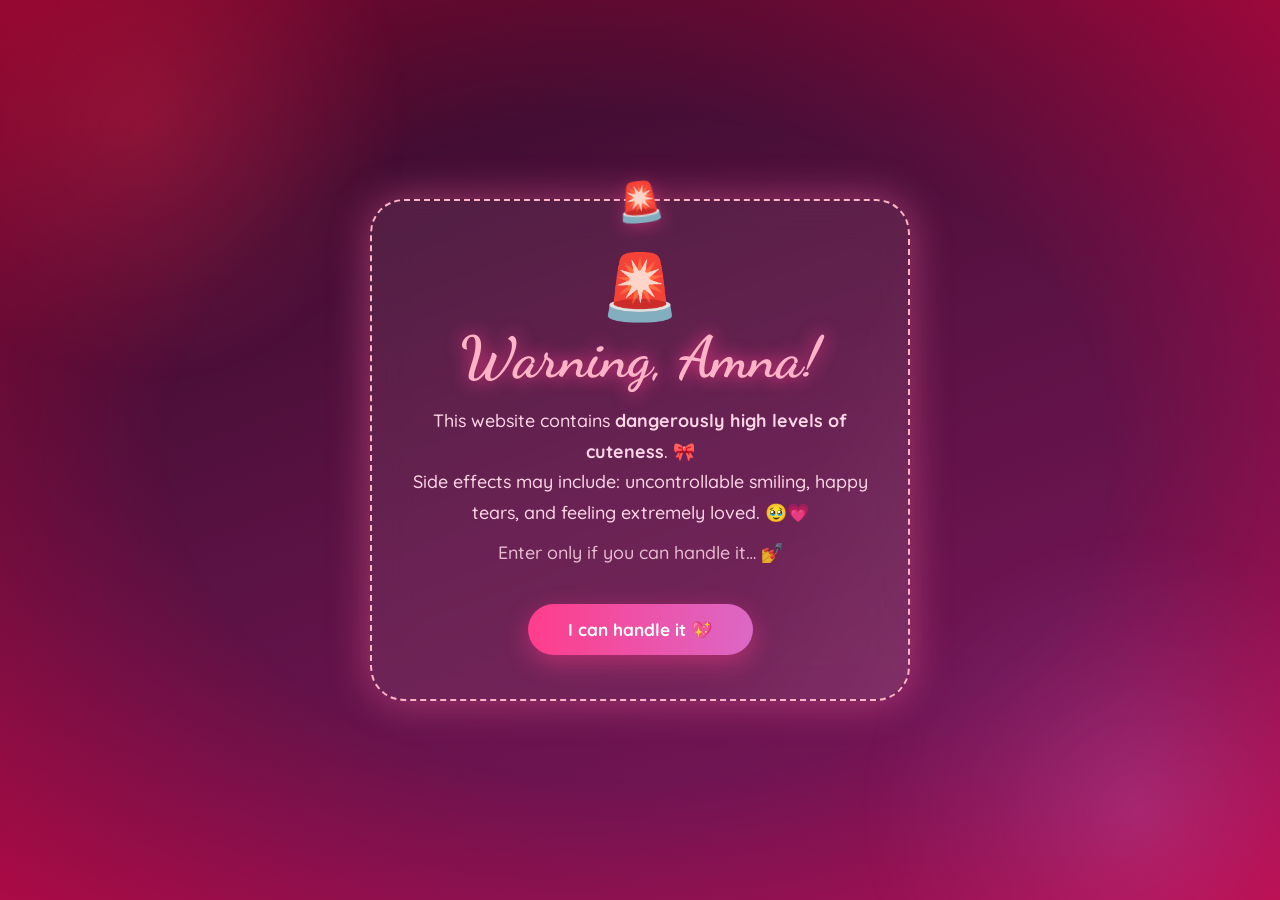
<file: index.html>
<!DOCTYPE html>
<html lang="en">
<head>
  <meta charset="UTF-8" />
  <meta name="viewport" content="width=device-width, initial-scale=1.0" />
  <title>⚠️ Warning, Pookie ⚠️</title>
  <link href="https://fonts.googleapis.com/css2?family=Dancing+Script:wght@700&family=Quicksand:wght@400;500;600;700&display=swap" rel="stylesheet">
  <link rel="icon" href="data:image/svg+xml,<svg xmlns='http://www.w3.org/2000/svg' viewBox='0 0 100 100'><text y='.9em' font-size='90'>🚨</text></svg>">
  <link rel="stylesheet" href="style.css" />
</head>

<body class="intro-page">
  <div class="siren-overlay"></div>
  <audio id="warning-audio" loop><source src="warning.mp3" type="audio/mpeg" /></audio>
  <audio id="blast-audio" preload="auto"><source src="exploision.mp3" type="audio/mpeg" /></audio>

  <div class="card">
    <span class="warn-emoji">🚨</span>
    <h1 class="title">Warning, Amna!</h1>
    <p class="sub">
      This website contains <b>dangerously high levels of cuteness</b>. 🎀<br>
      Side effects may include: uncontrollable smiling, happy tears,
      and feeling extremely loved. 🥹💗
    </p>
    <p class="sub" style="opacity:0.85;">Enter only if you can handle it… 💅</p>
    <button class="btn" onclick="blastAndGo()">I can handle it 💖</button>
  </div>

  <div id="blast"><span class="boom">💖</span></div>

  <script src="script.js"></script>
  <script>
    const warnAudio = document.getElementById('warning-audio');
    let entering = false;

    /* 🚨 beeping siren loops while she's on this page */
    window.addEventListener("DOMContentLoaded", () => {
      warnAudio.volume = 0.6;
      warnAudio.play().catch(() => {
        /* browsers block autoplay until first tap — start beeping on first interaction */
        const playOnce = () => {
          if (!entering) warnAudio.play().catch(() => {});
          document.removeEventListener('pointerdown', playOnce);
        };
        document.addEventListener('pointerdown', playOnce);
      });
    });

    function blastAndGo() {
      if (entering) return;
      entering = true;
      warnAudio.pause();
      const boom = document.getElementById('blast-audio');
      boom.volume = 0.8;
      boom.play().catch(() => {});
      confettiBurst(150);
      document.getElementById('blast').classList.add('explode');
      setTimeout(() => { window.location.href = 'password.html'; }, 900);
    }
  </script>
</body>
</html>
</file>
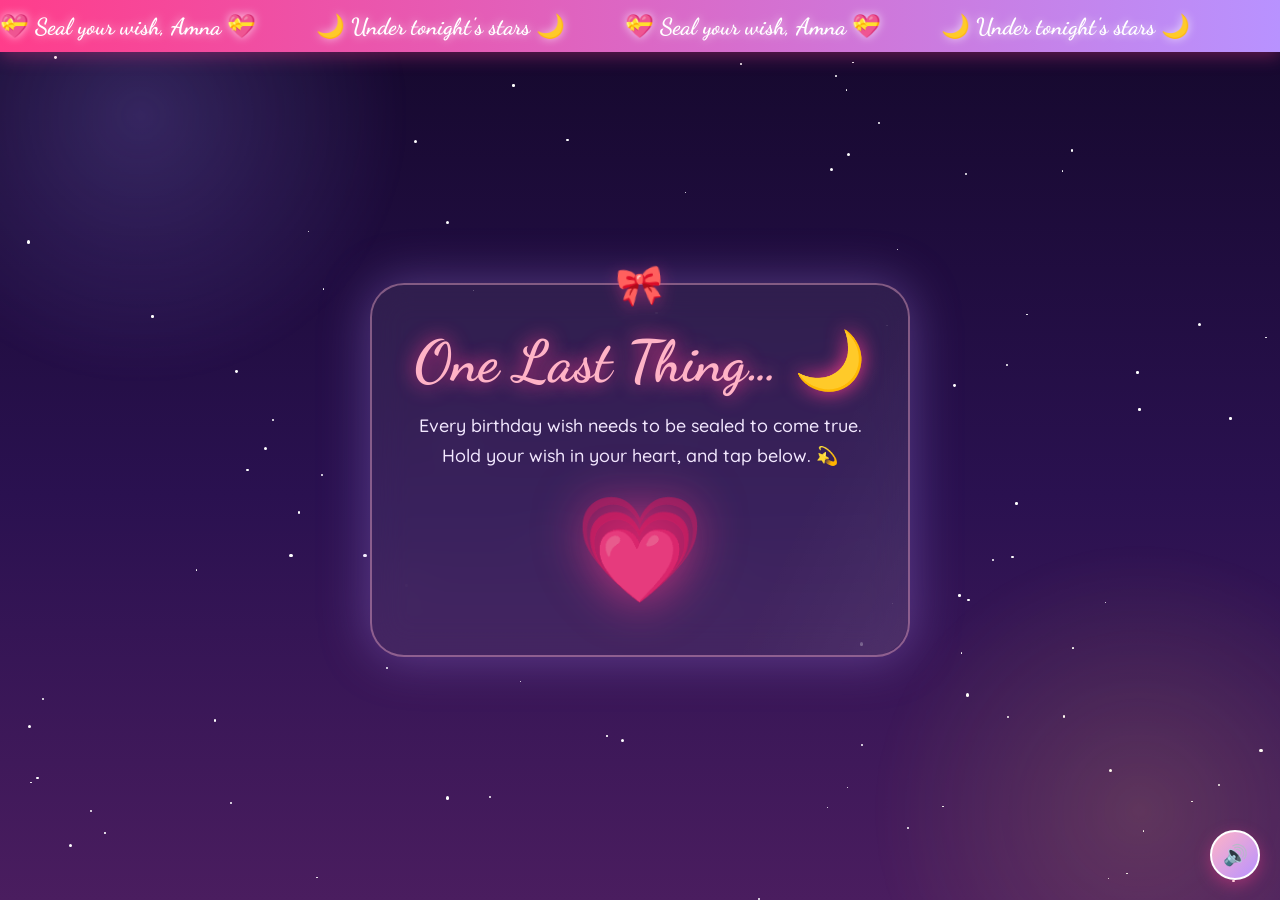
<file: end.html>
<!DOCTYPE html>
<html lang="en">
<head>
  <meta charset="UTF-8" />
  <meta name="viewport" content="width=device-width, initial-scale=1.0" />
  <title>Sealed Forever, Amna 💝</title>
  <link href="https://fonts.googleapis.com/css2?family=Dancing+Script:wght@700&family=Quicksand:wght@400;500;600;700&display=swap" rel="stylesheet">
  <link rel="icon" href="data:image/svg+xml,<svg xmlns='http://www.w3.org/2000/svg' viewBox='0 0 100 100'><text y='.9em' font-size='90'>🌙</text></svg>">
  <link rel="stylesheet" href="style.css" />
</head>

<body class="end-page">
  <div class="banner">
    <div class="scrolling-text">
      <span>💝 Seal your wish, Amna 💝</span>
      <span>🌙 Under tonight's stars 🌙</span>
      <span>💝 Seal your wish, Amna 💝</span>
      <span>🌙 Under tonight's stars 🌙</span>
    </div>
  </div>

  <audio id="bgMusic" autoplay loop><source src="birthday.mp3" type="audio/mpeg" /></audio>

  <div class="shooting-star"></div>
  <div class="shooting-star s2"></div>
  <div class="shooting-star s3"></div>

  <div class="card">
    <h1 class="title">One Last Thing… 🌙</h1>
    <p class="sub" id="hint">
      Every birthday wish needs to be sealed to come true.<br>
      Hold your wish in your heart, and tap below. 💫
    </p>

    <span class="big-heart" id="heart" onclick="sealWish()">💗</span>

    <div class="sealed" id="sealed">
      <p class="sub script" style="font-size:2rem;color:#ffb3c6;">Wish sealed forever ✨</p>
      <p class="sub">
        No matter where life takes you, Amna,
        this little corner of the internet will always be yours
        proof that on your 21st birthday, someone thought
        you deserved the whole universe. 🌌
      </p>
      <p class="sub">
        Happy 21st Birthday, pookie.<br>
        <b>You'll always have a best friend in me.</b> 🩷
      </p>
      <p class="sub script" style="font-size:1.6rem;color:#ffb3c6;">
        Even your silence talks to me 🫶<br>— Farhan
      </p>
    </div>
  </div>

  <button class="mute-btn" id="muteBtn">🔊</button>

  <script src="script.js"></script>
  <script>
    /* 🌟 starry sky */
    for (let i = 0; i < 110; i++) {
      const s = document.createElement('div');
      s.className = 'star';
      const size = Math.random() * 2.6 + 1;
      s.style.cssText = `width:${size}px;height:${size}px;left:${Math.random()*100}vw;top:${Math.random()*100}vh;animation-delay:${Math.random()*3}s;animation-duration:${2+Math.random()*3}s`;
      document.body.appendChild(s);
    }

    function sealWish() {
      const heart = document.getElementById('heart');
      if (heart.classList.contains('gone')) return;
      heart.classList.add('gone');
      document.getElementById('hint').style.display = 'none';
      setTimeout(() => {
        heart.style.display = 'none';
        document.getElementById('sealed').classList.add('show');
      }, 550);
    }
  </script>
</body>
</html>
</file>
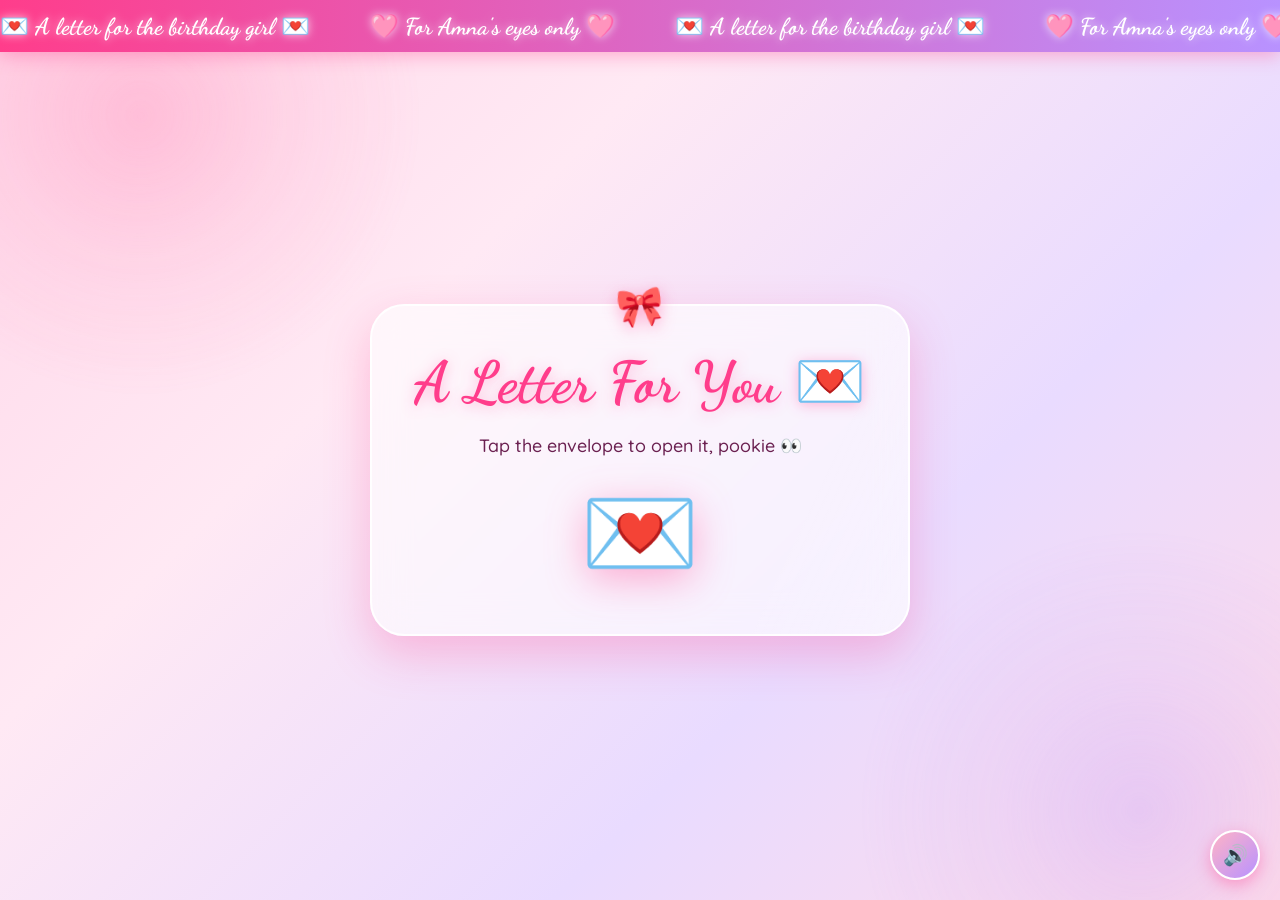
<file: final.html>
<!DOCTYPE html>
<html lang="en">
<head>
  <meta charset="UTF-8" />
  <meta name="viewport" content="width=device-width, initial-scale=1.0" />
  <title>A Letter For You, Amna 💌</title>
  <link href="https://fonts.googleapis.com/css2?family=Dancing+Script:wght@700&family=Quicksand:wght@400;500;600;700&display=swap" rel="stylesheet">
  <link rel="icon" href="data:image/svg+xml,<svg xmlns='http://www.w3.org/2000/svg' viewBox='0 0 100 100'><text y='.9em' font-size='90'>💌</text></svg>">
  <link rel="stylesheet" href="style.css" />
</head>

<body>
  <div class="banner">
    <div class="scrolling-text">
      <span>💌 A letter for the birthday girl 💌</span>
      <span>🩷 For Amna's eyes only 🩷</span>
      <span>💌 A letter for the birthday girl 💌</span>
      <span>🩷 For Amna's eyes only 🩷</span>
    </div>
  </div>

  <audio id="bgMusic" autoplay loop><source src="birthday.mp3" type="audio/mpeg" /></audio>

  <div class="card">
    <h1 class="title">A Letter For You 💌</h1>
    <p class="sub" id="tapHint">Tap the envelope to open it, pookie 👀</p>

    <span class="envelope" id="env" onclick="openLetter()">💌</span>

    <div class="letter" id="letter">
      <div class="paper">
        <p class="salute">Dear Amna,</p>
        <p>
          Happy 21st birthday, pookie! 🩷 I hope you know how special you are
          not just today, but every single day. Thank you for every laugh,
          every late-night talk, and every memory we've made together.
        </p>
        <p>
          The world is brighter, softer, and a whole lot cuter with you in it.
          Here's to 21, may it be your most magical chapter yet. 🥂✨
        </p>
        <p class="sign">Even your silence talks to me 🫶<br>— Farhan</p>
      </div>
      <div style="text-align:center;">
        <button class="btn" onclick="location.href='reasons.html'">Why you're so special ✨</button>
      </div>
    </div>
  </div>

  <button class="mute-btn" id="muteBtn">🔊</button>

  <script src="script.js"></script>
  <script>
    function openLetter() {
      document.getElementById('letter').classList.add('open');
      document.getElementById('env').style.display = 'none';
      document.getElementById('tapHint').style.display = 'none';
      confettiBurst(160);
    }
  </script>
</body>
</html>
</file>
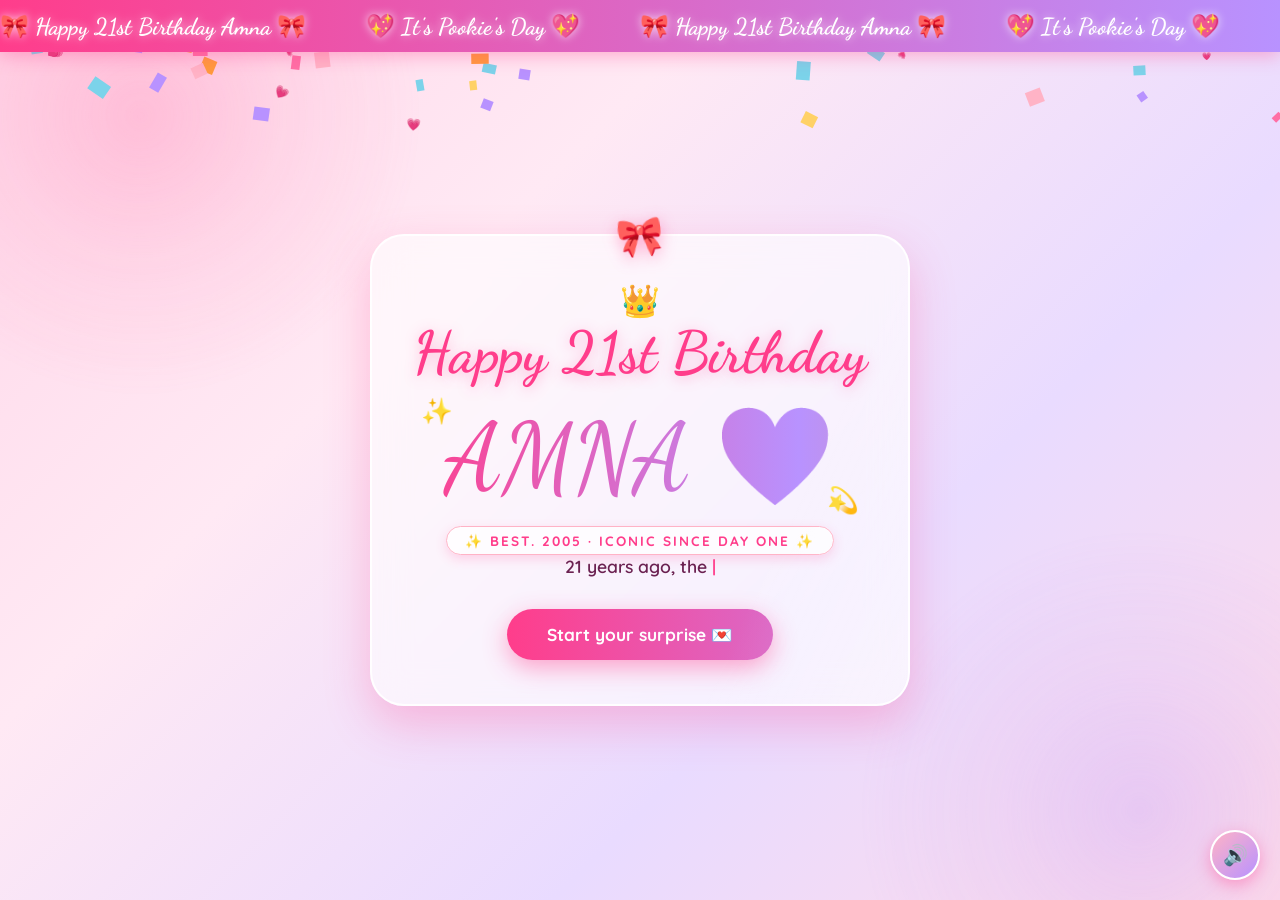
<file: main.html>
<!DOCTYPE html>
<html lang="en">
<head>
  <meta charset="UTF-8" />
  <meta name="viewport" content="width=device-width, initial-scale=1.0" />
  <title>Happy 21st Birthday Amna ❤️</title>
  <link href="https://fonts.googleapis.com/css2?family=Dancing+Script:wght@700&family=Quicksand:wght@400;500;600;700&display=swap" rel="stylesheet">
  <link rel="icon" href="data:image/svg+xml,<svg xmlns='http://www.w3.org/2000/svg' viewBox='0 0 100 100'><text y='.9em' font-size='90'>🎂</text></svg>">
  <link rel="stylesheet" href="style.css" />
</head>

<body>
  <div class="banner">
    <div class="scrolling-text">
      <span>🎀 Happy 21st Birthday Amna 🎀</span>
      <span>💖 It's Pookie's Day 💖</span>
      <span>🎀 Happy 21st Birthday Amna 🎀</span>
      <span>💖 It's Pookie's Day 💖</span>
    </div>
  </div>

  <audio id="bgMusic" autoplay loop><source src="birthday.mp3" type="audio/mpeg" /></audio>

  <div class="card">
    <span class="crown">👑</span>
    <h1 class="title">Happy 21st Birthday</h1>
    <span class="name-glow">AMNA ❤️</span>
    <span class="est-badge">✨ BEST. 2005 · ICONIC SINCE DAY ONE ✨</span>
    <p class="typewriter" id="type"></p>
    <button class="btn" onclick="location.href='wish.html'">Start your surprise 💌</button>
  </div>

  <button class="mute-btn" id="muteBtn">🔊</button>

  <script src="script.js"></script>
  <script>
    /* ⌨️ typewriter */
    const lines = [
      "21 years ago, the world got so much prettier 🎀",
      "Today is all about YOU, pookie 🩷",
      "Certified cutie since day one ✨"
    ];
    const typeEl = document.getElementById('type');
    let li = 0, ci = 0, deleting = false;
    (function type() {
      const line = lines[li];
      typeEl.textContent = line.slice(0, ci);
      if (!deleting && ci < line.length) { ci++; setTimeout(type, 55); }
      else if (!deleting) { deleting = true; setTimeout(type, 2200); }
      else if (ci > 0) { ci--; setTimeout(type, 25); }
      else { deleting = false; li = (li + 1) % lines.length; setTimeout(type, 400); }
    })();

    window.addEventListener('load', () => setTimeout(() => confettiBurst(220), 600));
  </script>
</body>
</html>
</file>
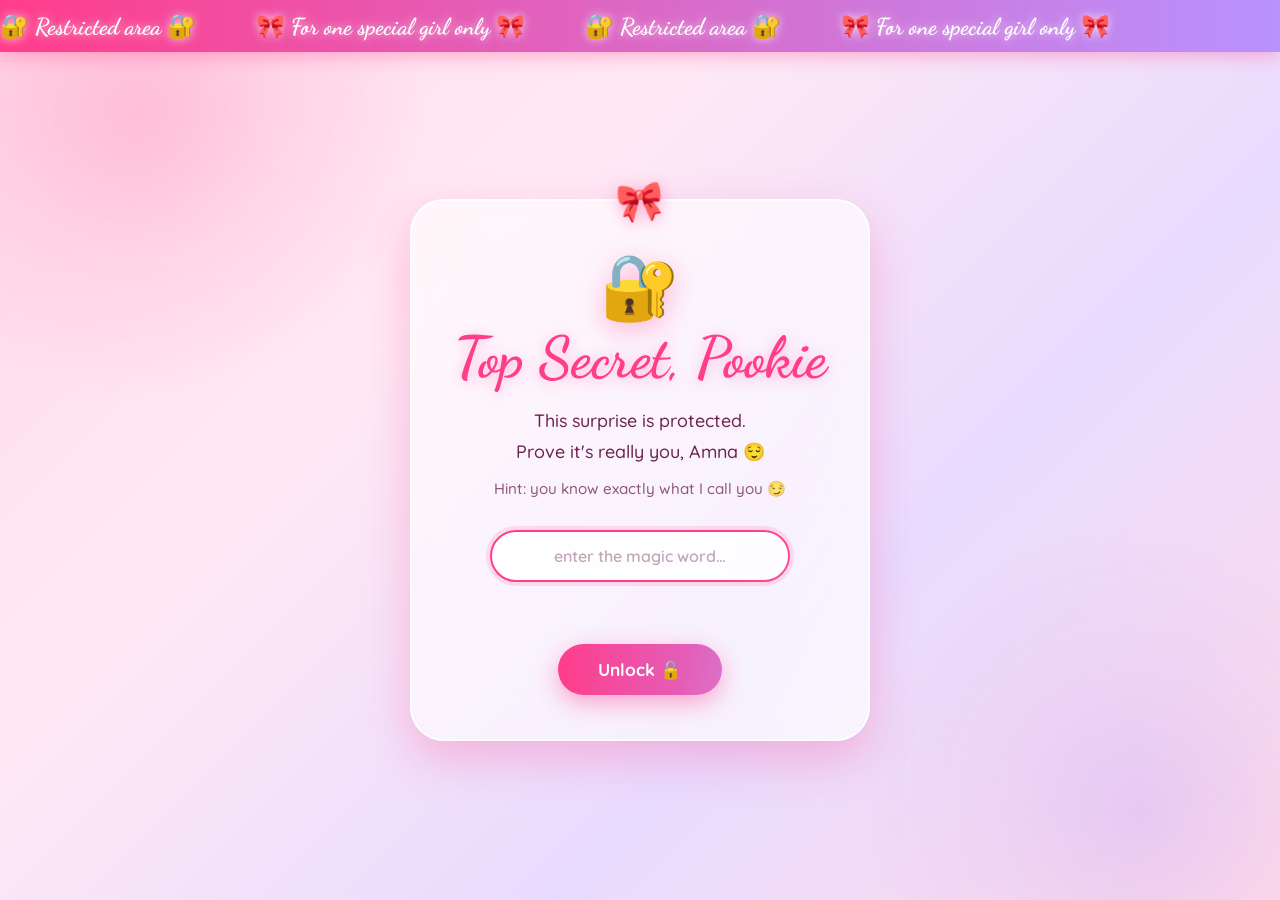
<file: password.html>
<!DOCTYPE html>
<html lang="en">
<head>
  <meta charset="UTF-8" />
  <meta name="viewport" content="width=device-width, initial-scale=1.0" />
  <title>Top Secret 🔐</title>
  <link href="https://fonts.googleapis.com/css2?family=Dancing+Script:wght@700&family=Quicksand:wght@400;500;600;700&display=swap" rel="stylesheet">
  <link rel="icon" href="data:image/svg+xml,<svg xmlns='http://www.w3.org/2000/svg' viewBox='0 0 100 100'><text y='.9em' font-size='90'>🔐</text></svg>">
  <link rel="stylesheet" href="style.css" />
</head>

<body>
  <div class="banner">
    <div class="scrolling-text">
      <span>🔐 Restricted area 🔐</span>
      <span>🎀 For one special girl only 🎀</span>
      <span>🔐 Restricted area 🔐</span>
      <span>🎀 For one special girl only 🎀</span>
    </div>
  </div>

  <div class="card" style="max-width:460px;">
    <span class="lock-emoji" id="lockEmoji">🔐</span>
    <h1 class="title">Top Secret, Pookie</h1>
    <p class="sub">This surprise is protected.<br>Prove it's really you, Amna 😌</p>
    <p class="sub" style="opacity:0.75;font-size:0.95rem;">Hint: you know exactly what I call you 😏</p>

    <input type="text" class="pw-input" id="pwInput" placeholder="enter the magic word…"
      autocomplete="off" autocapitalize="off" spellcheck="false" />
    <p class="pw-msg" id="pwMsg"></p>

    <button class="btn" onclick="checkPassword()">Unlock 🔓</button>
  </div>

  <button class="mute-btn" id="muteBtn" style="display:none;">🔊</button>

  <script src="script.js"></script>
  <script>
    const input = document.getElementById('pwInput');
    const msg = document.getElementById('pwMsg');
    const lockEmoji = document.getElementById('lockEmoji');
    let tries = 0;
    let unlocked = false;

    const roasts = [
      "nope, try again pookie 😌",
      "wrong!! think harder 😤",
      "it's literally SO obvious 🙄",
      "okay fine… it starts with M 🤭",
      "M _ _ O … I can't help you more than this 😭"
    ];

    input.addEventListener('keydown', e => { if (e.key === 'Enter') checkPassword(); });
    input.focus();

    function checkPassword() {
      if (unlocked) return;
      /* lowercase, strip emojis/symbols, collapse spaces — so "MOTO ❤️" still works */
      const val = input.value.toLowerCase().replace(/[^a-z ]/g, '').replace(/\s+/g, ' ').trim();
      const correct = {
        'moto': 'MOTO',
        'madam gee': 'Madam Gee',
        'amna gee': 'Amna Gee'
      };

      if (correct[val]) {
        unlocked = true;
        lockEmoji.textContent = '🔓';
        lockEmoji.classList.add('unlocked');
        msg.textContent = "welcome, " + correct[val] + " ❤️";
        msg.style.color = 'var(--hotpink)';
        confettiBurst(220);
        setTimeout(() => { window.location.href = 'main.html'; }, 1300);
      } else {
        tries++;
        msg.textContent = val === '' ? "you have to type something, silly 😅"
          : roasts[Math.min(tries - 1, roasts.length - 1)];
        msg.style.color = 'var(--hotpink)';
        const card = document.querySelector('.card');
        card.classList.remove('shake');
        void card.offsetWidth;
        card.classList.add('shake');
        input.select();
      }
    }
  </script>
</body>
</html>
</file>
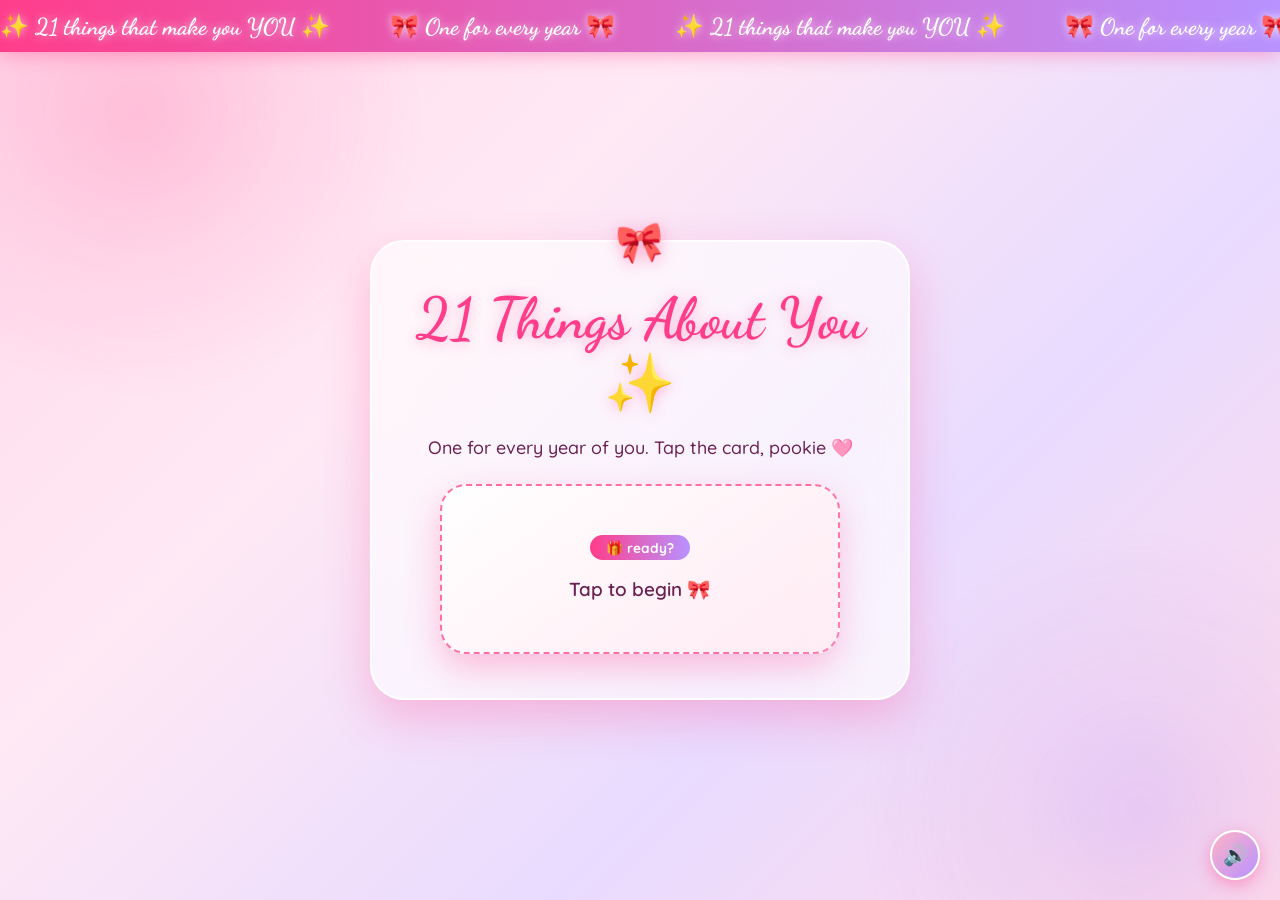
<file: reasons.html>
<!DOCTYPE html>
<html lang="en">
<head>
  <meta charset="UTF-8" />
  <meta name="viewport" content="width=device-width, initial-scale=1.0" />
  <title>21 Things About You, Amna ✨</title>
  <link href="https://fonts.googleapis.com/css2?family=Dancing+Script:wght@700&family=Quicksand:wght@400;500;600;700&display=swap" rel="stylesheet">
  <link rel="icon" href="data:image/svg+xml,<svg xmlns='http://www.w3.org/2000/svg' viewBox='0 0 100 100'><text y='.9em' font-size='90'>✨</text></svg>">
  <link rel="stylesheet" href="style.css" />
</head>

<body>
  <div class="banner">
    <div class="scrolling-text">
      <span>✨ 21 things that make you YOU ✨</span>
      <span>🎀 One for every year 🎀</span>
      <span>✨ 21 things that make you YOU ✨</span>
      <span>🎀 One for every year 🎀</span>
    </div>
  </div>

  <audio id="bgMusic" autoplay loop><source src="birthday.mp3" type="audio/mpeg" /></audio>

  <div class="card">
    <h1 class="title">21 Things About You ✨</h1>
    <p class="sub">One for every year of you. Tap the card, pookie 🩷</p>

    <div class="reason-card" id="reasonCard" onclick="nextReason()">
      <div class="reason-num" id="reasonNum">🎁 ready?</div>
      <div class="reason-text" id="reasonText">Tap to begin 🎀</div>
    </div>

    <div class="wish-reveal" id="doneBox">
      <div class="inner">
        <span class="script" style="font-size:1.6rem;color:var(--hotpink);">…and a thousand more I'll tell you in person. 🥹</span>
      </div>
      <button class="btn" onclick="location.href='memories.html'">Our memories 📸</button>
    </div>
  </div>

  <button class="mute-btn" id="muteBtn">🔊</button>

  <script src="script.js"></script>
  <script>
    /* ✏️ EDIT THESE — make them personal! Inside jokes hit hardest 🎯 */
    const reasons = [
      "Your laugh can fix literally any bad day 😂",
      "You remember the tiniest details about people 🤍",
      "You listen like the whole world stops for the other person 🎧",
      "Your comebacks are dangerously fast 😭",
      "You never let anyone feel left out 🫂",
      "You give the best advice (even when I don't follow it) 🧠",
      "Your food recommendations never miss 🍕",
      "You can turn any boring day into a core memory ✨",
      "You're the strongest person I know, quietly 💪",
      "Your playlists are actually elite 🎶",
      "You show up. Every single time. 🚪",
      "You make fun of me exactly the right amount 😤",
      "Your happy dance when food arrives 💃",
      "You believe in people before they believe in themselves 🌱",
      "You cry in movies and deny it every time 🎬",
      "Your voice notes are 10 minutes minimum 🎙️",
      "You defend your friends like a lawyer 👩‍⚖️",
      "You make being kind look effortless 🕊️",
      "Your overthinking is somehow adorable 🌀",
      "You never judge, even when you totally could 🤝",
      "Because you're Amna. That's the whole reason. 👑"
    ];

    let idx = -1;
    const card = document.getElementById('reasonCard');
    const numEl = document.getElementById('reasonNum');
    const textEl = document.getElementById('reasonText');

    function nextReason() {
      if (idx >= reasons.length - 1) return;
      idx++;
      card.classList.remove('pop');
      void card.offsetWidth; /* restart animation */
      card.classList.add('pop');
      numEl.textContent = (idx + 1) + ' / 21';
      textEl.textContent = reasons[idx];
      if (idx === reasons.length - 1) {
        confettiBurst(280);
        setTimeout(() => document.getElementById('doneBox').classList.add('show'), 700);
      } else if ((idx + 1) % 7 === 0) {
        confettiBurst(90);
      }
    }
  </script>
</body>
</html>
</file>
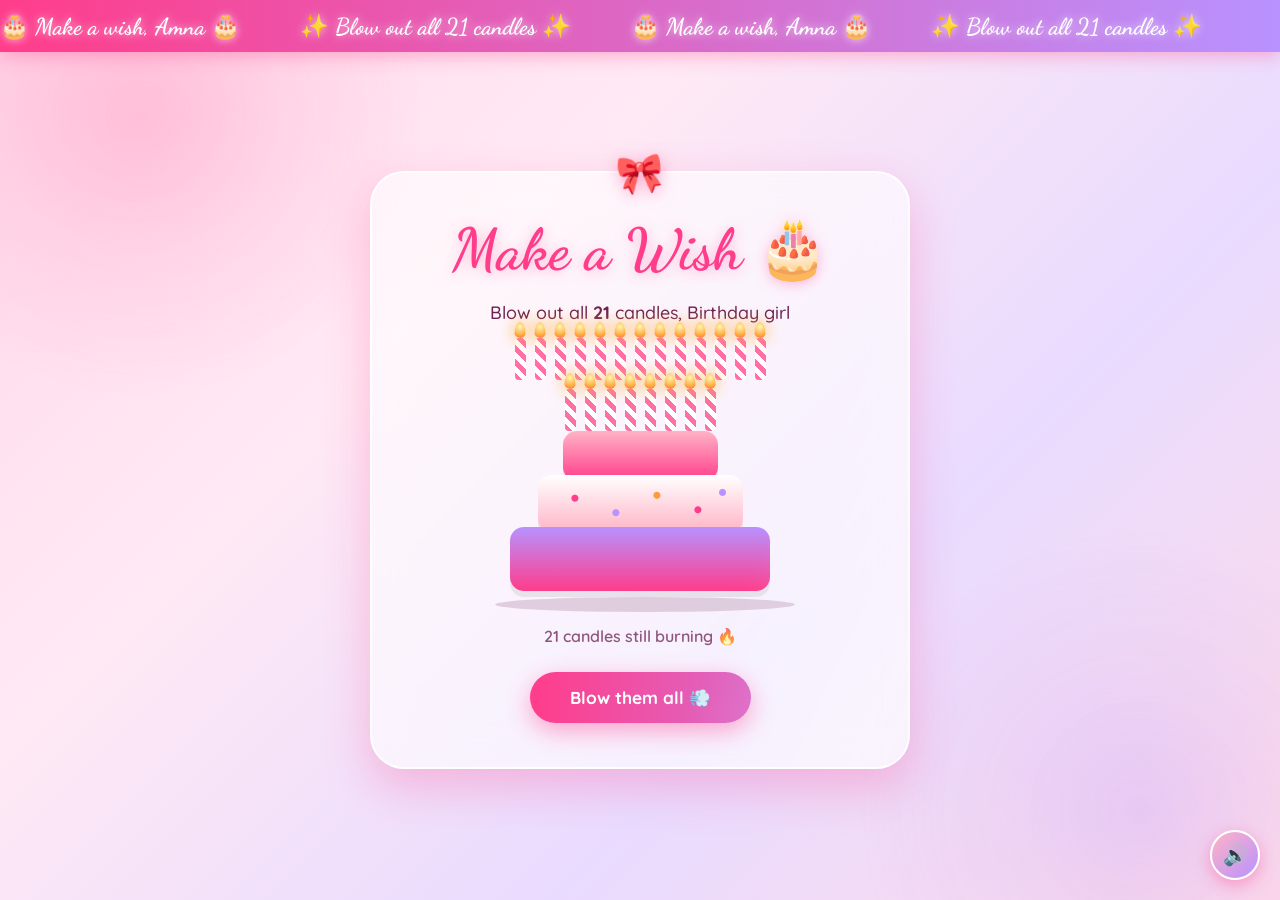
<file: wish.html>
<!DOCTYPE html>
<html lang="en">
<head>
  <meta charset="UTF-8" />
  <meta name="viewport" content="width=device-width, initial-scale=1.0" />
  <title>Make a Wish, Amna 🎂</title>
  <link href="https://fonts.googleapis.com/css2?family=Dancing+Script:wght@700&family=Quicksand:wght@400;500;600;700&display=swap" rel="stylesheet">
  <link rel="icon" href="data:image/svg+xml,<svg xmlns='http://www.w3.org/2000/svg' viewBox='0 0 100 100'><text y='.9em' font-size='90'>🎂</text></svg>">
  <link rel="stylesheet" href="style.css" />
</head>

<body>
  <div class="banner">
    <div class="scrolling-text">
      <span>🎂 Make a wish, Amna 🎂</span>
      <span>✨ Blow out all 21 candles ✨</span>
      <span>🎂 Make a wish, Amna 🎂</span>
      <span>✨ Blow out all 21 candles ✨</span>
    </div>
  </div>

  <audio id="bgMusic" autoplay loop><source src="birthday.mp3" type="audio/mpeg" /></audio>

  <div class="card">
    <h1 class="title">Make a Wish 🎂</h1>
    <p class="sub">Blow out all <b>21</b> candles, Birthday girl </p>

    <div class="cake">
      <div class="candles" id="candles"></div>
      <div class="layer top"></div>
      <div class="layer mid"></div>
      <div class="layer bottom"></div>
      <div class="plate"></div>
    </div>
    <p class="candles-left"><span id="left">21</span> candles still burning 🔥</p>
    <button class="btn" onclick="blowAll()">Blow them all 💨</button>

    <div class="wish-reveal" id="wishBox">
      <div class="inner">
        <span class="script" style="font-size:1.7rem;color:var(--hotpink);">Your wish is on its way! ✨</span><br>
        May 21 bring you everything you've been dreaming of, Amna
        endless giggles, big adventures, and all the happiness your heart can hold. 🩷
      </div>
      <button class="btn" onclick="location.href='final.html'">There's more… 💌</button>
    </div>
  </div>

  <button class="mute-btn" id="muteBtn">🔊</button>

  <script src="script.js"></script>
  <script>
    const candlesBox = document.getElementById('candles');
    const leftEl = document.getElementById('left');
    let lit = 21;

    for (let i = 0; i < 21; i++) {
      const c = document.createElement('div');
      c.className = 'candle';
      c.innerHTML = '<div class="flame"></div>';
      c.addEventListener('click', () => blowOne(c));
      candlesBox.appendChild(c);
    }

    function blowOne(c) {
      if (c.classList.contains('out')) return;
      c.classList.add('out');
      lit--;
      leftEl.textContent = lit;
      if (lit === 0) {
        document.getElementById('wishBox').classList.add('show');
        confettiBurst(300);
      }
    }

    function blowAll() {
      [...document.querySelectorAll('.candle:not(.out)')]
        .forEach((c, i) => setTimeout(() => blowOne(c), i * 110));
    }
  </script>
</body>
</html>
</file>
<file: style.css>
/* ═══════════ 🎀 AMNA'S 21st — POOKIE EDITION 🎀 ═══════════ */

* { margin: 0; padding: 0; box-sizing: border-box; }

:root {
  --pink: #ff6fa5;
  --hotpink: #ff3d8b;
  --lilac: #b892ff;
  --peach: #ffb3c6;
  --cream: #fff0f6;
  --gold: #ffd166;
  --deep: #6b2151;
  --card-shadow: 0 18px 45px rgba(255, 61, 139, 0.28);
}

html { min-height: 100%; }

body {
  font-family: 'Quicksand', 'Segoe UI', sans-serif;
  min-height: 100vh;
  min-height: 100svh; /* mobile browsers with collapsing address bar */
  display: flex;
  flex-direction: column;
  justify-content: center;
  align-items: center;
  overflow-x: hidden;
  color: var(--deep);
  background: linear-gradient(135deg, #ffd6e8, #ffe9f4, #e9dbff, #ffdbe9);
  background-attachment: fixed;
  padding: 80px 16px 40px;
}

@keyframes bgShift {
  0%, 100% { background-position: 0% 50%; }
  50% { background-position: 100% 50%; }
}

body.intro-page {
  background: linear-gradient(160deg, #2e0a24, #5c1245, #83175f);
  background-attachment: fixed;
  color: #ffd6e8;
  padding-top: 40px;
}

/* ─────────── 🎀 top banner ─────────── */
.banner {
  position: fixed;
  top: 0; left: 0;
  width: 100%;
  height: 52px;
  z-index: 999;
  display: flex;
  align-items: center;
  overflow: hidden;
  background: linear-gradient(90deg, var(--hotpink), var(--lilac), var(--hotpink));
  background-size: 200% auto;
  animation: bannerShift 6s linear infinite;
  box-shadow: 0 4px 18px rgba(255, 61, 139, 0.35);
}
@keyframes bannerShift { to { background-position: 200% center; } }

.scrolling-text {
  display: flex;
  white-space: nowrap;
  animation: scrollText 18s linear infinite;
  font-family: 'Dancing Script', cursive;
  font-size: 1.45rem;
  font-weight: 700;
  color: #fff;
  text-shadow: 0 0 10px rgba(255,255,255,0.7);
}
.scrolling-text span { padding-right: 60px; }
@keyframes scrollText {
  0% { transform: translateX(30%); }
  100% { transform: translateX(-100%); }
}

/* ─────────── 💌 cards ─────────── */
.card {
  position: relative;
  z-index: 5;
  width: 92%;
  max-width: 540px;
  padding: 44px 30px;
  text-align: center;
  border-radius: 34px;
  background: rgba(255, 255, 255, 0.6);
  -webkit-backdrop-filter: blur(18px); /* iOS Safari */
  backdrop-filter: blur(18px);
  border: 2px solid rgba(255, 255, 255, 0.9);
  box-shadow: var(--card-shadow);
  animation: cardIn 0.9s cubic-bezier(.2, 1.3, .4, 1) both;
  margin-top: auto;    /* safe vertical centering — never clips on small screens */
  margin-bottom: auto;
}
@keyframes cardIn {
  from { opacity: 0; transform: translateY(40px) scale(0.92); }
  to { opacity: 1; transform: translateY(0) scale(1); }
}

.intro-page .card {
  background: rgba(255, 255, 255, 0.07);
  border: 2px dashed var(--peach);
  box-shadow: 0 0 40px rgba(255, 111, 165, 0.45);
}

/* ─────────── ✍️ typography ─────────── */
.script {
  font-family: 'Dancing Script', cursive;
  font-weight: 700;
}

h1.title {
  font-family: 'Dancing Script', cursive;
  font-size: clamp(2.4rem, 7vw, 3.6rem);
  line-height: 1.15;
  margin-bottom: 14px;
  color: var(--hotpink);
  text-shadow: 0 2px 14px rgba(255, 61, 139, 0.35);
}

.name-glow {
  display: block;
  font-family: 'Dancing Script', cursive;
  font-size: clamp(3.4rem, 12vw, 6rem);
  background: linear-gradient(90deg, var(--hotpink), var(--lilac), #ff9a3d, var(--hotpink));
  background-size: 250% auto;
  -webkit-background-clip: text;
  background-clip: text;
  color: transparent;
  animation: shimmer 4s linear infinite, heartbeat 2.2s ease-in-out infinite;
}
@keyframes shimmer { to { background-position: 250% center; } }
@keyframes heartbeat {
  0%, 100% { transform: scale(1); }
  12% { transform: scale(1.045); }
  24% { transform: scale(1); }
}

.sub {
  font-size: 1.12rem;
  line-height: 1.7;
  font-weight: 500;
  margin-bottom: 10px;
}

.typewriter {
  min-height: 1.6em;
  font-size: 1.1rem;
  font-weight: 600;
  color: var(--deep);
}
.typewriter::after {
  content: '|';
  color: var(--hotpink);
  animation: blink 0.8s infinite;
}
@keyframes blink { 50% { opacity: 0; } }

/* ─────────── 🩷 buttons ─────────── */
.btn {
  display: inline-block;
  margin-top: 26px;
  padding: 15px 40px;
  font-family: 'Quicksand', sans-serif;
  font-size: 1.08rem;
  font-weight: 700;
  color: #fff;
  border: none;
  border-radius: 999px;
  cursor: pointer;
  background: linear-gradient(90deg, var(--hotpink), var(--lilac));
  background-size: 200% auto;
  box-shadow: 0 8px 24px rgba(255, 61, 139, 0.45);
  transition: transform 0.25s, background-position 0.4s;
}
.btn:hover {
  transform: translateY(-4px) scale(1.06) rotate(-1deg);
  background-position: 100% center;
}
@keyframes btnPulse {
  0%, 100% { box-shadow: 0 8px 24px rgba(255, 61, 139, 0.45); }
  50% { box-shadow: 0 8px 34px rgba(184, 146, 255, 0.65); }
}

/* ─────────── 💗 floaters & sparkles ─────────── */
.floater {
  position: fixed;
  bottom: -60px;
  z-index: 1;
  pointer-events: none;
  animation: floatUp linear infinite;
  will-change: transform;
}
@keyframes floatUp {
  0% { transform: translateY(0) rotate(-8deg); opacity: 0; }
  8% { opacity: 0.9; }
  50% { transform: translateY(-55vh) rotate(10deg); }
  100% { transform: translateY(-115vh) rotate(-6deg); opacity: 0; }
}

.click-spark {
  position: absolute;
  z-index: 1000;
  pointer-events: none;
  font-size: 15px;
  animation: sparkFly 0.9s ease-out forwards;
}
@keyframes sparkFly {
  to { transform: translate(var(--dx), var(--dy)) scale(0.3) rotate(180deg); opacity: 0; }
}

#confetti-canvas {
  position: fixed;
  inset: 0;
  pointer-events: none;
  z-index: 900;
}

/* ─────────── 🔊 mute ─────────── */
.mute-btn {
  position: fixed;
  bottom: 20px; right: 20px;
  width: 50px; height: 50px;
  border: 2px solid #fff;
  border-radius: 50%;
  background: linear-gradient(135deg, var(--peach), var(--lilac));
  font-size: 20px;
  cursor: pointer;
  box-shadow: 0 5px 16px rgba(255, 61, 139, 0.4);
  z-index: 998;
  transition: transform 0.2s;
}
.mute-btn:hover { transform: scale(1.15) rotate(8deg); }

/* ─────────── 🎂 cake ─────────── */
.cake { position: relative; width: 290px; margin: 8px auto 0; }
.candles {
  display: flex; justify-content: center; gap: 9px; flex-wrap: wrap;
  max-width: 260px; margin: 0 auto; position: relative; z-index: 3;
}
.candle {
  width: 11px; height: 42px; border-radius: 4px; position: relative; cursor: pointer;
  background: repeating-linear-gradient(45deg, var(--pink), var(--pink) 5px, #fff 5px, #fff 10px);
}
.flame {
  position: absolute; top: -16px; left: 50%; transform: translateX(-50%);
  width: 11px; height: 16px;
  background: radial-gradient(circle at 50% 30%, #fff6b7, #ffb347 60%, #ff6b35);
  border-radius: 50% 50% 45% 55% / 70% 70% 30% 30%;
  animation: flicker 0.35s infinite alternate;
  transition: opacity 0.3s, transform 0.3s;
}
@keyframes flicker {
  from { transform: translateX(-50%) scale(1) rotate(-2deg); }
  to { transform: translateX(-52%) scale(1.12) rotate(3deg); }
}
.candle.out .flame { opacity: 0; transform: translateX(-50%) scale(0.1); animation: none; }
.candle.out::after {
  content: "💨"; position: absolute; top: -20px; left: -4px; font-size: 12px;
  animation: smoke 1.4s forwards;
}
@keyframes smoke { to { transform: translateY(-24px); opacity: 0; } }

.layer { margin: 0 auto; border-radius: 14px; box-shadow: 0 6px 0 rgba(0,0,0,0.07); }
.layer.top { width: 155px; height: 50px; background: linear-gradient(180deg, var(--peach), var(--hotpink)); }
.layer.mid { width: 205px; height: 58px; background: linear-gradient(180deg, #fff, var(--peach)); margin-top: -6px; }
.layer.bottom { width: 260px; height: 64px; background: linear-gradient(180deg, var(--lilac), var(--hotpink)); margin-top: -6px; }
.plate { width: 300px; height: 15px; background: rgba(107, 33, 81, 0.18); border-radius: 50%; margin: 6px auto 0; }

.candles-left { margin-top: 14px; font-weight: 600; opacity: 0.75; }

.wish-reveal {
  max-height: 0; overflow: hidden; opacity: 0;
  transition: max-height 1s ease, opacity 1s ease, margin 1s ease;
}
.wish-reveal.show { max-height: 800px; opacity: 1; margin-top: 22px; }
.wish-reveal .inner {
  padding: 26px; border-radius: 22px;
  background: rgba(255, 255, 255, 0.85);
  border: 2px dashed var(--pink);
  font-size: 1.08rem; line-height: 1.75; font-weight: 500;
}

/* ─────────── 💌 envelope ─────────── */
.envelope {
  font-size: 6rem; cursor: pointer; display: inline-block;
  animation: envBounce 1.6s ease-in-out infinite;
  filter: drop-shadow(0 10px 20px rgba(255, 61, 139, 0.4));
  transition: transform 0.3s;
}
.envelope:hover { transform: scale(1.12) rotate(-4deg); }
@keyframes envBounce {
  0%, 100% { transform: translateY(0); }
  50% { transform: translateY(-12px); }
}

.letter {
  max-height: 0; overflow: hidden; opacity: 0;
  transition: max-height 1.2s ease, opacity 1.2s ease, margin 1.2s ease;
  text-align: left;
}
.letter.open { max-height: 1500px; opacity: 1; margin-top: 24px; }
.letter .paper {
  background: linear-gradient(180deg, #fffdfd, #fff2f7);
  border-radius: 20px;
  padding: 30px 26px;
  border: 1px solid var(--peach);
  box-shadow: inset 0 0 20px rgba(255, 182, 213, 0.35), 0 10px 25px rgba(255, 61, 139, 0.2);
  font-size: 1.06rem; line-height: 1.85; font-weight: 500;
}
.letter .salute { font-family: 'Dancing Script', cursive; font-size: 1.7rem; color: var(--hotpink); }
.letter .sign { text-align: right; font-family: 'Dancing Script', cursive; font-size: 1.4rem; color: var(--hotpink); margin-top: 14px; }

/* ─────────── 📸 polaroids ─────────── */
.polaroids {
  display: flex; flex-wrap: wrap; justify-content: center;
  gap: 26px; margin-top: 26px;
}
.polaroid {
  background: #fff;
  padding: 12px 12px 52px;
  border-radius: 6px;
  box-shadow: 0 12px 28px rgba(107, 33, 81, 0.25);
  cursor: pointer;
  position: relative;
  transition: transform 0.3s;
}
.polaroid:nth-child(odd) { transform: rotate(-4deg); }
.polaroid:nth-child(even) { transform: rotate(3.5deg); }
.polaroid:hover { transform: rotate(0deg) scale(1.08); z-index: 5; }
.polaroid::before {
  content: ""; position: absolute; top: -12px; left: 50%;
  transform: translateX(-50%) rotate(-2deg);
  width: 78px; height: 26px;
  background: rgba(255, 182, 213, 0.75);
  box-shadow: 0 2px 5px rgba(0,0,0,0.12);
}
.polaroid img, .polaroid video {
  width: 150px; height: 150px; object-fit: cover; display: block; border-radius: 3px;
}
.polaroid .caption {
  position: absolute; bottom: 7px; left: 6px; right: 6px;
  text-align: center;
  font-family: 'Dancing Script', cursive;
  font-size: 1.05rem; line-height: 1.2; color: var(--deep);
}

/* modal */
.image-modal {
  position: fixed; inset: 0;
  background: rgba(46, 10, 36, 0.85);
  display: none; align-items: center; justify-content: center;
  z-index: 2000; cursor: pointer;
}
.image-modal img, .image-modal video {
  max-width: 90%; max-height: 82vh;
  border-radius: 20px;
  border: 4px solid #fff;
  box-shadow: 0 0 60px rgba(255, 111, 165, 0.55);
  animation: cardIn 0.4s ease;
}

/* ─────────── 🚨 intro extras ─────────── */
.intro-page h1.title { color: #ffb3c6; text-shadow: 0 0 18px var(--hotpink); }
.warn-emoji { font-size: 4rem; display: inline-block; animation: heartbeat 1.4s infinite; }

#blast {
  position: fixed; inset: 0;
  display: flex; align-items: center; justify-content: center;
  font-size: 4rem;
  background: radial-gradient(circle, var(--hotpink) 0%, var(--lilac) 55%, #2e0a24 100%);
  opacity: 0; pointer-events: none;
  transition: opacity 0.5s ease;
  z-index: 1500;
}
#blast.explode { opacity: 1; }
#blast.explode .boom { animation: boomGrow 0.7s ease forwards; }
@keyframes boomGrow { to { transform: scale(8); opacity: 0.4; } }

/* ─────────── ✨ 21 things card ─────────── */
.reason-card {
  margin: 22px auto 0;
  max-width: 400px;
  min-height: 170px;
  padding: 30px 26px;
  border-radius: 26px;
  background: linear-gradient(145deg, #fff, #ffeaf3);
  border: 2px dashed var(--pink);
  box-shadow: 0 14px 34px rgba(255, 61, 139, 0.3);
  cursor: pointer;
  display: flex;
  flex-direction: column;
  justify-content: center;
  align-items: center;
  gap: 14px;
  transition: transform 0.2s;
  user-select: none;
}
.reason-card:hover { transform: scale(1.03) rotate(-0.5deg); }
.reason-card.pop { animation: reasonPop 0.45s cubic-bezier(.2,1.5,.4,1); }
@keyframes reasonPop {
  0% { transform: scale(0.85) rotate(2deg); opacity: 0.3; }
  100% { transform: scale(1) rotate(0); opacity: 1; }
}
.reason-num {
  font-weight: 700;
  font-size: 0.85rem;
  color: #fff;
  background: linear-gradient(90deg, var(--hotpink), var(--lilac));
  padding: 4px 16px;
  border-radius: 999px;
}
.reason-text {
  font-size: 1.18rem;
  font-weight: 600;
  line-height: 1.6;
  color: var(--deep);
}

/* ─────────── 👑 badge ─────────── */
.crown { font-size: 2rem; display: block; animation: envBounce 2s ease-in-out infinite; }
.est-badge {
  display: inline-block;
  margin-top: 10px;
  padding: 5px 18px;
  border-radius: 999px;
  font-weight: 700;
  font-size: 0.85rem;
  letter-spacing: 2px;
  color: var(--hotpink);
  background: rgba(255, 255, 255, 0.75);
  border: 1.5px solid var(--peach);
  box-shadow: 0 4px 12px rgba(255, 61, 139, 0.2);
}

/* ─────────── 🫂 hug overlay ─────────── */
.hug-overlay {
  position: fixed; inset: 0;
  display: flex; flex-direction: column; align-items: center; justify-content: center;
  background: rgba(255, 214, 232, 0.92);
  -webkit-backdrop-filter: blur(8px);
  backdrop-filter: blur(8px);
  z-index: 1600;
  opacity: 0; pointer-events: none;
  transition: opacity 0.5s;
  text-align: center;
  padding: 20px;
}
.hug-overlay.show { opacity: 1; pointer-events: auto; }
.hug-overlay .hug-emoji { font-size: 6rem; animation: heartbeat 1.1s infinite; }
.hug-overlay .hug-text {
  font-family: 'Dancing Script', cursive;
  font-size: 2.2rem; color: var(--hotpink);
  margin-top: 16px;
  text-shadow: 0 2px 12px rgba(255,61,139,0.3);
}

/* ─────────── 💗 heart trail ─────────── */
.trail-heart {
  position: absolute;
  pointer-events: none;
  z-index: 950;
  font-size: 13px;
  animation: trailFade 1s ease-out forwards;
}
@keyframes trailFade {
  to { transform: translateY(-28px) scale(0.4); opacity: 0; }
}

/* ─────────── 🌙 end page ─────────── */
body.end-page {
  background: linear-gradient(180deg, #14082b 0%, #2a1150 55%, #4a1d5f 100%);
  background-size: 100% 100%;
  animation: none;
  color: #f3e8ff;
}
body.end-page .card {
  background: rgba(255, 255, 255, 0.07);
  border: 2px solid rgba(255, 182, 213, 0.4);
  box-shadow: 0 0 50px rgba(184, 146, 255, 0.35);
}
body.end-page h1.title { color: #ffb3c6; text-shadow: 0 0 20px var(--hotpink); }
body.end-page .sub { color: #f3e8ff; }

.star {
  position: fixed;
  background: #fff;
  border-radius: 50%;
  pointer-events: none;
  z-index: 0;
  animation: twinkle 3s infinite ease-in-out;
}
@keyframes twinkle { 0%, 100% { opacity: 0.15; } 50% { opacity: 1; } }

.big-heart {
  font-size: 6.5rem;
  cursor: pointer;
  display: inline-block;
  animation: heartbeat 1.3s ease-in-out infinite;
  filter: drop-shadow(0 0 25px rgba(255, 61, 139, 0.8));
  transition: transform 0.3s;
}
.big-heart:hover { transform: scale(1.15); }
.big-heart.gone { animation: heartPop 0.6s forwards; }
@keyframes heartPop {
  40% { transform: scale(1.4); opacity: 1; }
  100% { transform: scale(3); opacity: 0; }
}

.sealed {
  max-height: 0; overflow: hidden; opacity: 0;
  transition: max-height 1.2s ease, opacity 1.4s ease, margin 1.2s ease;
}
.sealed.show { max-height: 950px; opacity: 1; margin-top: 10px; }

/* ─────────── 💎 glow-up details ─────────── */

/* 📱 no double-tap zoom on interactive bits (mobile) */
button, .candle, .reason-card, .envelope, .big-heart, .polaroid {
  touch-action: manipulation;
}

/* 🩷 heart cursor (desktop) */
body {
  cursor: url("data:image/svg+xml;utf8,<svg xmlns='http://www.w3.org/2000/svg' width='26' height='26'><text y='20' font-size='20'>🩷</text></svg>") 13 13, auto;
}
button, .envelope, .big-heart, .polaroid, .candle, .reason-card {
  cursor: url("data:image/svg+xml;utf8,<svg xmlns='http://www.w3.org/2000/svg' width='28' height='28'><text y='22' font-size='22'>💖</text></svg>") 14 14, pointer;
}

/* dreamy glow blobs behind everything */
body::before, body::after {
  content: "";
  position: fixed;
  width: 46vmax; height: 46vmax;
  border-radius: 50%;
  opacity: 0.55;
  z-index: 0;
  pointer-events: none;
  will-change: transform;
}
body::before {
  background: radial-gradient(circle, rgba(255, 111, 165, 0.5) 0%, rgba(255, 111, 165, 0.18) 35%, transparent 68%);
  top: -14vmax; left: -12vmax;
  animation: blobDrift 16s ease-in-out infinite alternate;
}
body::after {
  background: radial-gradient(circle, rgba(184, 146, 255, 0.45) 0%, rgba(184, 146, 255, 0.16) 35%, transparent 68%);
  bottom: -16vmax; right: -12vmax;
  animation: blobDrift 19s ease-in-out infinite alternate-reverse;
}
@keyframes blobDrift {
  from { transform: translate(0, 0) scale(1); }
  to { transform: translate(7vmax, 5vmax) scale(1.15); }
}
body.intro-page::before { background: radial-gradient(circle, rgba(255, 60, 90, 0.5), transparent 65%); }
body.end-page::before { background: radial-gradient(circle, rgba(157, 140, 255, 0.4), transparent 65%); }
body.end-page::after { background: radial-gradient(circle, rgba(255, 209, 102, 0.28), transparent 65%); }

/* 🎀 bow on top of every card */
.card::before {
  content: "🎀";
  position: absolute;
  top: -24px; left: 50%;
  transform: translateX(-50%) rotate(-6deg);
  font-size: 2.4rem;
  filter: drop-shadow(0 4px 8px rgba(255, 61, 139, 0.4));
  animation: bowWiggle 3s ease-in-out infinite;
  z-index: 6;
}
@keyframes bowWiggle {
  0%, 100% { transform: translateX(-50%) rotate(-6deg); }
  50% { transform: translateX(-50%) rotate(6deg) scale(1.08); }
}
body.intro-page .card::before { content: "🚨"; }

/* ✨ shimmer sweep across cards */
.card::after {
  content: "";
  position: absolute;
  inset: 0;
  border-radius: inherit;
  background: linear-gradient(115deg, transparent 30%, rgba(255, 255, 255, 0.35) 48%, rgba(255,255,255,0.55) 50%, rgba(255, 255, 255, 0.35) 52%, transparent 70%);
  background-size: 300% 100%;
  animation: cardShine 5.5s ease-in-out infinite;
  pointer-events: none;
}
@keyframes cardShine {
  0%, 55% { background-position: 130% 0; }
  85%, 100% { background-position: -70% 0; }
}
body.end-page .card::after, body.intro-page .card::after { opacity: 0.25; }

/* 🌟 button shine sweep */
.btn {
  position: relative;
  overflow: hidden;
}
.btn::after {
  content: "";
  position: absolute;
  top: 0; left: -60%;
  width: 45%; height: 100%;
  background: linear-gradient(105deg, transparent, rgba(255, 255, 255, 0.55), transparent);
  animation: btnShine 3.2s ease-in-out infinite;
  will-change: transform;
}
@keyframes btnShine {
  0%, 60% { transform: translateX(0) skewX(-20deg); }
  90%, 100% { transform: translateX(460%) skewX(-20deg); }
}

/* ✨ sparkles orbiting the name */
.name-glow { position: relative; }
.name-glow::before, .name-glow::after {
  position: absolute;
  font-size: 1.6rem;
  color: var(--hotpink);
  animation: sparkleTwinkle 1.8s ease-in-out infinite;
  -webkit-text-fill-color: initial;
}
.name-glow::before { content: "✨"; top: -4px; left: 4%; animation-delay: 0.3s; }
.name-glow::after { content: "💫"; bottom: 0; right: 4%; }
@keyframes sparkleTwinkle {
  0%, 100% { opacity: 0.4; transform: scale(0.8) rotate(-10deg); }
  50% { opacity: 1; transform: scale(1.2) rotate(12deg); }
}

/* 🍒 cake upgrades: sprinkles + cherry + flame glow */
.layer.mid {
  background-image:
    radial-gradient(circle at 18% 40%, var(--hotpink) 3px, transparent 4px),
    radial-gradient(circle at 38% 65%, var(--lilac) 3px, transparent 4px),
    radial-gradient(circle at 58% 35%, #ff9a3d 3px, transparent 4px),
    radial-gradient(circle at 78% 60%, var(--hotpink) 3px, transparent 4px),
    radial-gradient(circle at 90% 30%, var(--lilac) 3px, transparent 4px),
    linear-gradient(180deg, #fff, var(--peach));
}
.flame { box-shadow: 0 0 14px 4px rgba(255, 179, 71, 0.45); }
.candle.out .flame { box-shadow: none; }

/* 💝 wax seal on the letter */
.letter .paper { position: relative; }
.letter .paper::after {
  content: "💝";
  position: absolute;
  bottom: 14px; left: 18px;
  font-size: 1.9rem;
  transform: rotate(-12deg);
  filter: drop-shadow(0 3px 6px rgba(255, 61, 139, 0.35));
}

/* 🚨 pulsing siren vignette on intro (opacity-only = GPU smooth) */
.siren-overlay {
  position: fixed;
  inset: 0;
  pointer-events: none;
  z-index: 2;
  background: radial-gradient(ellipse at center, transparent 52%, rgba(255, 0, 60, 0.45) 100%);
  animation: sirenPulse 1.6s ease-in-out infinite;
  will-change: opacity;
}
@keyframes sirenPulse {
  0%, 100% { opacity: 0.35; }
  50% { opacity: 1; }
}

/* 🌠 shooting stars (end page) */
.shooting-star {
  position: fixed;
  top: 10%;
  left: -10%;
  width: 3px; height: 3px;
  border-radius: 50%;
  background: #fff;
  box-shadow: 0 0 8px 2px rgba(255, 255, 255, 0.8);
  pointer-events: none;
  z-index: 1;
  animation: shoot 6s linear infinite;
}
.shooting-star::after {
  content: "";
  position: absolute;
  right: 0; top: 50%;
  width: 110px; height: 1.5px;
  transform: translateY(-50%);
  background: linear-gradient(270deg, rgba(255,255,255,0.9), transparent);
}
.shooting-star.s2 { top: 30%; animation-delay: 2.6s; animation-duration: 7s; }
.shooting-star.s3 { top: 55%; animation-delay: 4.4s; animation-duration: 5.5s; }
@keyframes shoot {
  0%, 62% { transform: translate(0, 0) rotate(18deg); opacity: 0; }
  64% { opacity: 1; }
  78% { opacity: 1; }
  84%, 100% { transform: translate(125vw, 42vh) rotate(18deg); opacity: 0; }
}

/* polaroid tape in alternating colors + hover glow */
.polaroid:nth-child(3n+1)::before { background: rgba(255, 182, 213, 0.8); }
.polaroid:nth-child(3n+2)::before { background: rgba(184, 146, 255, 0.55); }
.polaroid:nth-child(3n)::before { background: rgba(255, 209, 102, 0.6); }
.polaroid:hover { box-shadow: 0 16px 38px rgba(255, 61, 139, 0.45); }

/* ─────────── 🎮 memory match game ─────────── */
.mm-stats {
  display: flex; justify-content: center; gap: 14px;
  margin-top: 14px; font-weight: 700; font-size: 0.95rem;
}
.mm-stats span {
  background: rgba(255, 255, 255, 0.75);
  border: 1.5px solid var(--peach);
  padding: 5px 16px; border-radius: 999px; color: var(--hotpink);
}
.mm-grid {
  display: grid;
  grid-template-columns: repeat(4, 1fr);
  gap: 10px;
  max-width: 430px;
  margin: 18px auto 0;
}
.mm-card {
  aspect-ratio: 1;
  perspective: 600px;
  cursor: pointer;
  -webkit-tap-highlight-color: transparent;
  touch-action: manipulation;
}
.mm-inner {
  position: relative;
  width: 100%; height: 100%;
  transform-style: preserve-3d;
  transition: transform 0.45s cubic-bezier(.3, 1.3, .5, 1);
  will-change: transform;
}
.mm-card.flipped .mm-inner, .mm-card.matched .mm-inner { transform: rotateY(180deg); }
.mm-face {
  position: absolute; inset: 0;
  backface-visibility: hidden;
  -webkit-backface-visibility: hidden;
  border-radius: 14px;
  display: flex; align-items: center; justify-content: center;
  overflow: hidden;
  box-shadow: 0 5px 14px rgba(255, 61, 139, 0.25);
}
.mm-face.back {
  background: linear-gradient(135deg, var(--pink), var(--lilac));
  font-size: 1.9rem;
  border: 2px solid rgba(255, 255, 255, 0.8);
}
.mm-face.front {
  background: #fff;
  transform: rotateY(180deg);
  border: 2px solid var(--peach);
}
.mm-face.front img { width: 100%; height: 100%; object-fit: cover; }
.mm-card.matched { pointer-events: none; }
.mm-card.matched .mm-inner { animation: mmPop 0.5s cubic-bezier(.3, 1.6, .5, 1); }
@keyframes mmPop {
  0% { transform: rotateY(180deg) scale(1); }
  50% { transform: rotateY(180deg) scale(1.12); }
  100% { transform: rotateY(180deg) scale(1); }
}
.mm-skip {
  display: inline-block; margin-top: 16px;
  font-size: 0.9rem; opacity: 0.65; color: var(--deep);
  text-decoration: underline; cursor: pointer;
}
.mm-skip:hover { opacity: 1; }

@media (max-width: 480px) {
  .mm-grid { grid-template-columns: repeat(3, 1fr); gap: 8px; max-width: 320px; }
  .mm-face.back { font-size: 1.5rem; }
}

/* ─────────── 🔐 password gate ─────────── */
.lock-emoji {
  font-size: 4rem;
  display: inline-block;
  animation: envBounce 2s ease-in-out infinite;
  filter: drop-shadow(0 6px 14px rgba(255, 61, 139, 0.35));
}
.lock-emoji.unlocked { animation: matchWiggle 0.6s ease; }
@keyframes matchWiggle {
  0% { transform: scale(1) rotate(0); }
  30% { transform: scale(1.35) rotate(-12deg); }
  60% { transform: scale(1.2) rotate(10deg); }
  100% { transform: scale(1) rotate(0); }
}

.pw-input {
  width: 100%;
  max-width: 300px;
  margin-top: 18px;
  padding: 14px 20px;
  font-family: 'Quicksand', sans-serif;
  font-size: 16px; /* prevents iOS auto-zoom */
  font-weight: 600;
  text-align: center;
  color: var(--deep);
  background: rgba(255, 255, 255, 0.85);
  border: 2px dashed var(--pink);
  border-radius: 999px;
  outline: none;
  transition: border-color 0.25s, box-shadow 0.25s;
}
.pw-input:focus {
  border-color: var(--hotpink);
  border-style: solid;
  box-shadow: 0 0 0 4px rgba(255, 61, 139, 0.15);
}
.pw-input::placeholder { color: var(--deep); opacity: 0.4; }

.pw-msg {
  min-height: 1.5em;
  margin-top: 12px;
  font-weight: 700;
  font-size: 0.98rem;
}

.card.shake { animation: cardShake 0.45s ease; }
@keyframes cardShake {
  0%, 100% { transform: translateX(0); }
  20% { transform: translateX(-10px) rotate(-1deg); }
  40% { transform: translateX(10px) rotate(1deg); }
  60% { transform: translateX(-7px); }
  80% { transform: translateX(7px); }
}

/* ─────────── responsive ─────────── */

/* tablets & small laptops */
@media (max-width: 768px) {
  body { padding: 72px 14px 34px; }
  .card { padding: 38px 22px; }
  .polaroids { gap: 20px; }
  .polaroid img, .polaroid video { width: 132px; height: 132px; }
  .envelope { font-size: 5rem; }
  .big-heart { font-size: 5.5rem; }
}

/* phones */
@media (max-width: 480px) {
  body { padding: 66px 10px 30px; }
  .banner { height: 46px; }
  .scrolling-text { font-size: 1.1rem; }
  .card { padding: 30px 16px; border-radius: 26px; }
  h1.title { font-size: 2.1rem; }
  .sub { font-size: 1rem; }
  .typewriter { font-size: 0.98rem; }
  .btn { padding: 13px 30px; font-size: 1rem; }
  .est-badge { font-size: 0.72rem; letter-spacing: 1px; padding: 4px 12px; }
  .crown { font-size: 1.6rem; }
  .polaroids { gap: 16px; }
  .polaroid { padding: 10px 10px 46px; }
  .polaroid img, .polaroid video { width: 118px; height: 118px; }
  .polaroid .caption { font-size: 0.95rem; }
  .envelope { font-size: 4.4rem; }
  .big-heart { font-size: 4.8rem; }
  .letter .paper { padding: 22px 16px; font-size: 0.98rem; }
  .letter .salute { font-size: 1.45rem; }
  .reason-card { padding: 24px 18px; min-height: 150px; }
  .reason-text { font-size: 1.05rem; }
  .wish-reveal .inner { padding: 20px; font-size: 1rem; }
  .hug-overlay .hug-text { font-size: 1.7rem; }
  .mute-btn { width: 44px; height: 44px; font-size: 17px; bottom: 14px; right: 14px; }
  .cake { transform: scale(0.92); }
  .warn-emoji { font-size: 3rem; }
  .candle { width: 14px; height: 46px; } /* bigger tap targets for her fingers */
  .candles { gap: 10px; }
}

/* very small phones */
@media (max-width: 360px) {
  h1.title { font-size: 1.8rem; }
  .scrolling-text { font-size: 0.95rem; }
  .polaroid img, .polaroid video { width: 104px; height: 104px; }
  .cake { transform: scale(0.82); }
  .btn { padding: 12px 24px; font-size: 0.95rem; }
}

/* short landscape screens */
@media (max-height: 480px) and (orientation: landscape) {
  body { padding-top: 60px; }
  .card { padding: 22px 18px; }
  .envelope, .big-heart { font-size: 3.6rem; }
}
</file>
